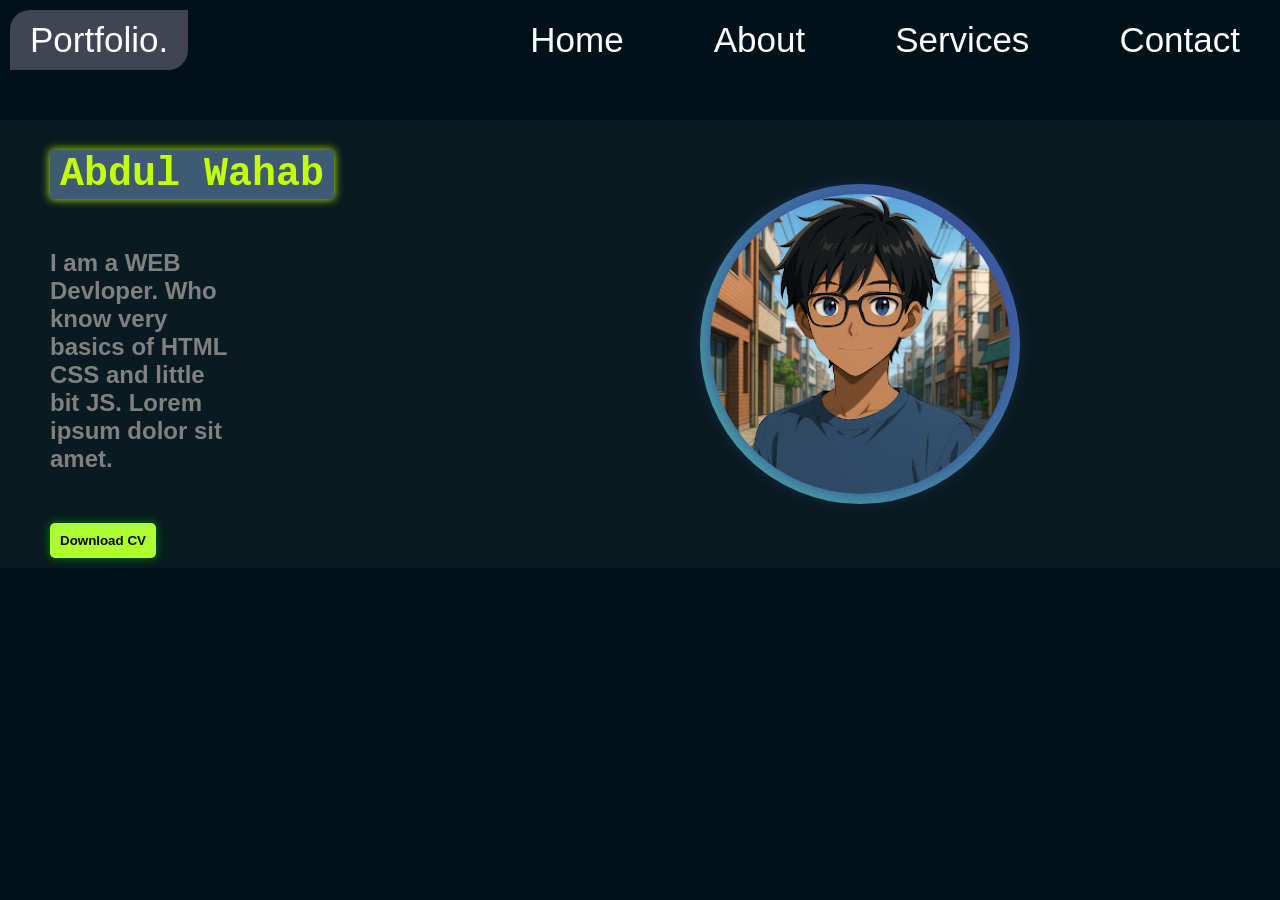
<file: index.html>
<!DOCTYPE html>
<html lang="en">
<head>
    <meta charset="UTF-8">
    <meta name="viewport" content="width=device-width, initial-scale=1.0">
    <title>Document</title>
    <link rel="stylesheet" href="style.css">
</head> 
<body>
    <navbar class="nav">
       <a href="#">Portfolio.</a>
       <ul class="main">
          <li><a href="#home">Home</a></li>
          <li><a href="#about">About</a></li>
          <li><a href="#services">Services</a></li>
          <li><a href="#contact">Contact</a></li>
       </ul> 
         <button class="bars" onclick="dropdownToggle()">&#9776;</button>
         <ul class="hidden">
          <li><a href="#home">Home</a></li>
          <li><a href="#about">About</a></li>
          <li><a href="#services">Services</a></li>
          <li><a href="#contact">Contact</a></li>
         </ul>
    </navbar>
    <div class="wrap">
    <div class="content">
        <h1>Abdul Wahab</h1>
        <h2>I am a WEB Devloper.
            Who know very basics of  
            HTML CSS and little bit JS.
            Lorem ipsum dolor sit amet.
        </h2>
        <div class="btns">
        <button>Download CV</button>
        <div class="scm">
           <a href="https://github.com/abdul1687"><i class="fa-brands fa-github"></i></a>
           <a href=""><i class="fa-brands fa-facebook"></i></a>
           <a href="https://www.instagram.com/abdul_wahab1687/"><i class="fa-brands fa-instagram"></i></a>
           <a href="https://www.youtube.com/channel/UCr_j8XdaFd2S5DH6WkXObaw"><i class="fa-brands fa-youtube"></i></a>
        </div>
        </div>
    </div>
    <div class="img">
       <img src="images/image.png" alt="">
    </div>
    <div class="projects">
    </div>
    </div>
</body>
</html>
</file>
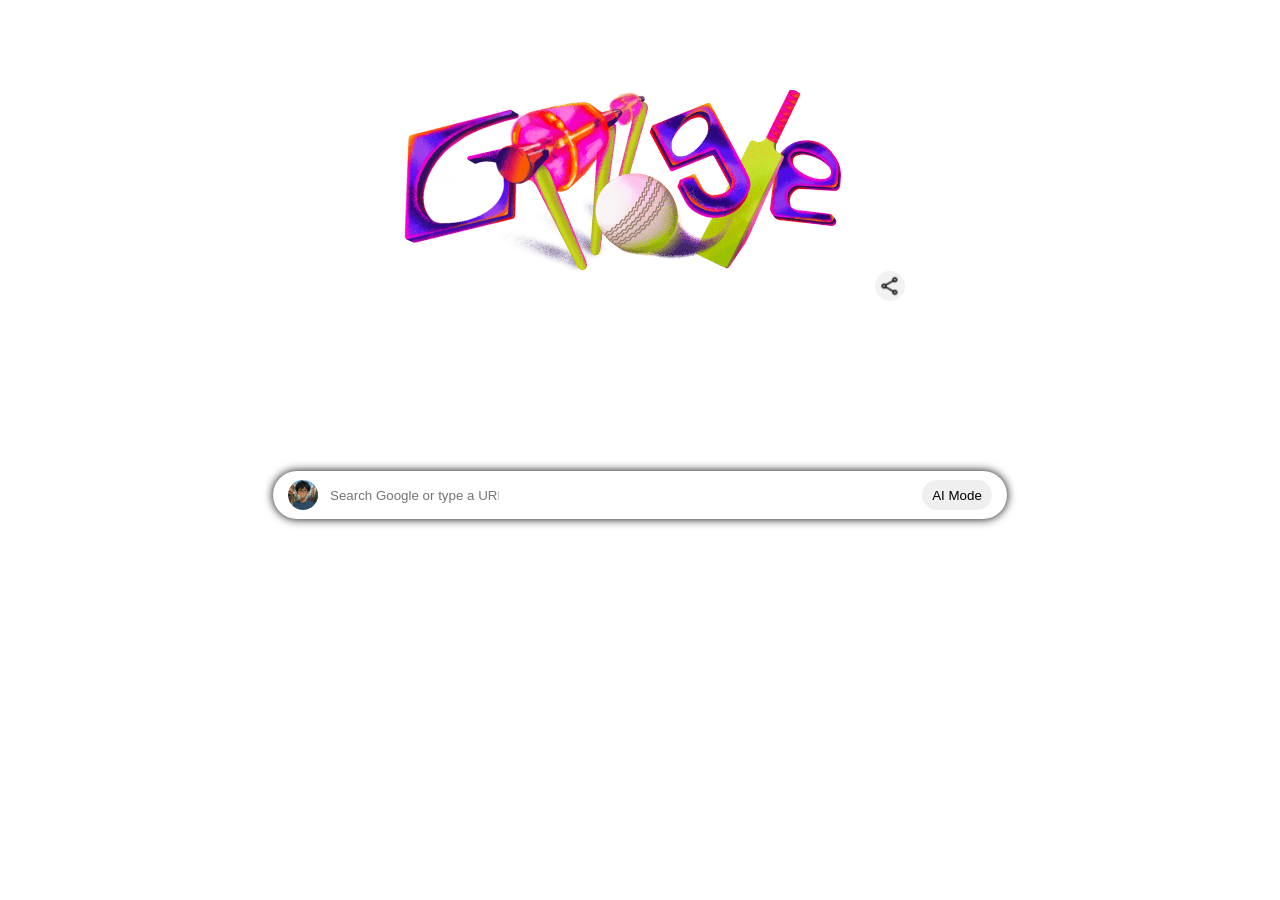
<file: projects/new/index.html>
<!DOCTYPE html>
<html lang="en">
<head>
    <meta charset="UTF-8">
    <meta name="viewport" content="width=device-width, initial-scale=1.0">
    <link rel="stylesheet" href="style.css">
    <title>New Tab</title>
</head>
<body>
    <div class="wrap">
    <div class="img">
       <img src="../../images/google.png" alt="">
    <input type="button" id="share">
    </div>
    <div class="search">
        <div class="sear">
          <img src="../../images/image.png" alt="" id="searchico">
          <input type="text" id="search" placeholder="Search Google or type a URL">
        </div>
        <div class="butons">
            <input type="button" id="mic">
            <input type="button" id="mic">
            <input type="button" id="aimode" value="AI Mode">
        </div>
    </div>
    </div>
</body>
</html>
</file>
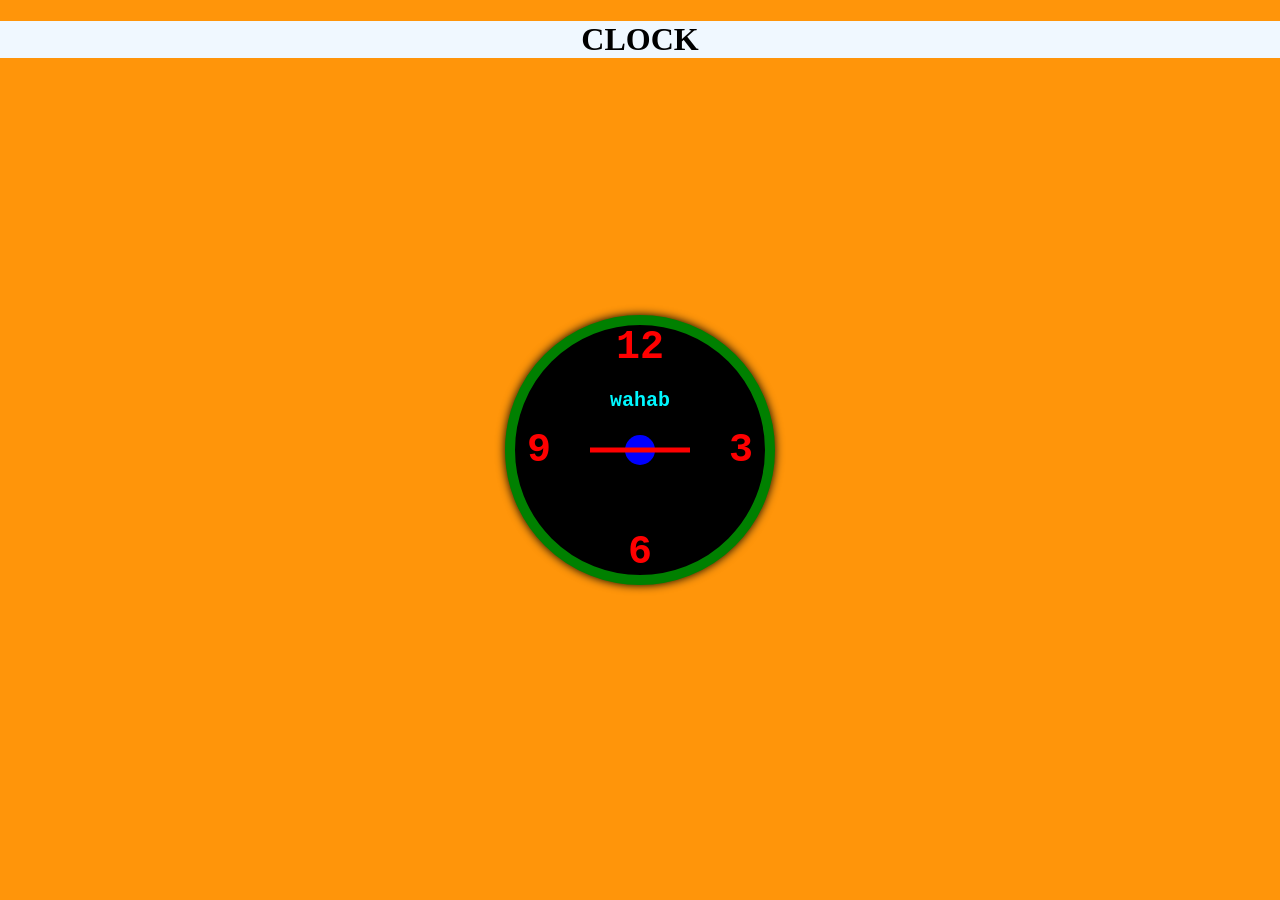
<file: projects/wahab/index.html>
<!DOCTYPE html>
    <html lang="en">
    <head>
        <meta charset="UTF-8">
        <meta name="viewport" content="width=device-width, initial-scale=1.0">
        <link rel="stylesheet" href="style.css">
        <title>clock</title>
    </head>
    <body>
        <div class="clock">     
            <a href="logo">wahab</a>
            <div class="a">3</div>
            <div class="b">6</div>
            <div class="c">9</div>
            <div class="d">12</div>   
            <div class="dot"></div>   
            <div class="line"></div>
        </div>
        <div class="digital">
            <h1>CLOCK</h1>
        </div>
    </body>
    </html>
</file>
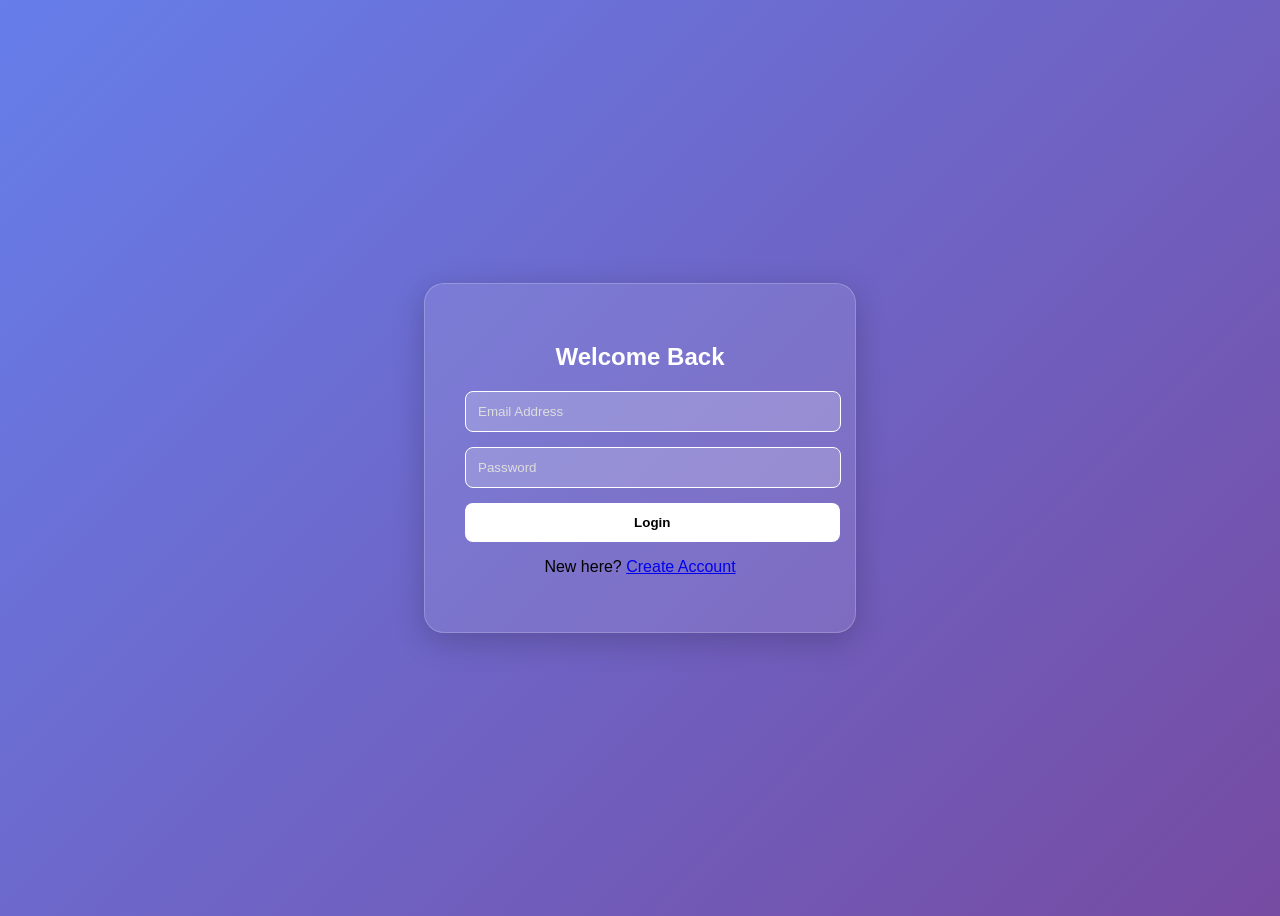
<file: projects/login-page/login.html>
<!DOCTYPE html>
<html lang="en">
<head>
    <meta charset="UTF-8">
    <meta name="viewport" content="width=device-width, initial-scale=1.0">
    <title>Document</title>
    <link rel="stylesheet" href="login.css">
</head>
<body>
    <div class="login-container">
        <form class="login-form">
             <h2>Welcome Back</h2>
                 <div class="input-group">
                   <input type="email" placeholder="Email Address" required>
                 </div>
                 <div class="input-group">
                   <input type="password" placeholder="Password" required>
                 </div>
               <button type="submit" class="login-btn">Login</button>
               <p class="signup-link">New here? <a href="#">Create Account</a></p>
        </form>
   </div>
</body>
</html>
</file>
<file: style.css>
*{
    margin: 0px;
    padding: 0px;
    font-family: 'Segoe UI', Tahoma, Geneva, Verdana, sans-serif;
    box-sizing: border-box;
}
body{
    background-color: #001219;
    color: white;
    overflow-x: hidden;
}
.nav{
    display: flex;
    align-items: center;
    justify-content: space-between;        
    padding: 10px;
}
.nav a{
    color:white;
    background-color: #414452;
    padding: 10px 20px;
    border-radius: 20px 0px 20px 0px;;
    text-decoration: none;
    font-size: 35px;
     transition: 0.3s;
}
.nav a:hover{
    background-color: rgb(29, 142, 218);
    box-shadow: 0px 0px 20px rgba(29, 142, 218, 0.7);
    border-radius: 0px 20px 0px 20px;
}
.nav .main li a{
    color: white;
    text-decoration: none;
    background-color: transparent !important;
}
.nav ul{
    background-color: transparent;
    display: flex; 
    flex-direction: row;
}
.nav ul li{
    margin-left: 30px;
    list-style-type: none;
    font-size: 20px;
    transition: 0.3s;
    padding: 10px;
    border-radius: 1px;
}
.nav ul li:hover{
    cursor: pointer;
    color: rgb(29, 142, 218);
    background-color: greenyellow;
    border-radius: 15px;
}
.content{
    padding: 10px 50px;
    display: flex;
    justify-content: center;
    align-items: flex-start;
    flex-direction: column;
    gap: 50px;
}
.content h1{
    background-color: rgb(63, 91, 116);
    border-radius: 2px;
    padding: 2px 10px;
    box-shadow: 0 0 10px ;
    color: rgb(195, 255, 0);
    font-family: 'Courier New', Courier, monospace;
    font-size: 40px;
    font-weight: bold;
    transition:0.3s;
    cursor: pointer;
    margin-top: 20px;
}
h1:hover{
    transform: scale(1.1);   
    margin-top: 30px;
     box-shadow: 0 0 20px rgb(195, 255, 0);
}
.content h2{
    color: grey;
    width: 190px;
}
.img{
    padding: 5px;
    background-image: linear-gradient(to top right, rgb(72, 179, 161), rgb(59, 77, 160));
    border-radius: 50%;
    display: flex;
    align-items: center;
    justify-content: center; 
    padding: 10px;
    margin-right: 10px;
}
.img img{
    border-radius: 50%;
    height: 300px;
    min-width: 300px;
     box-shadow: 0 0 20px rgb(59, 77, 160);
     transition: 0.3s;
}
.wrap{
    background-color: rgba(141, 141, 141, 0.062);
    display: flex;
    align-items: center;
    justify-content:space-between;
    margin-top: 40px;
    flex-direction: row;
    min-width: 100%;
}
.btns{
    background-color: transparent;
    width: 350px;
    display: flex;
    gap: 40px;
}
.btns button {
    background-color: greenyellow;
    border: none;   
    box-shadow: 0px 0px 10px green;
    padding: 10px;
    border-radius: 5px;
    animation: colorChange 2s ease-in-out infinite alternate;
    font-weight: bold;
    cursor: pointer;
    transition: 1s;
}
@keyframes colorChange {
    0% {
        background-color: rgb(59, 77, 160); 
        box-shadow: 0px 0px 15px rgba(59, 77, 160, 0.7);
        transform: scale(1);
    }
    100% {
        background-color: rgb(29, 142, 218); 
        box-shadow: 0px 0px 30px rgba(29, 142, 218, 0.9);
        transform: scale(1.01);
    }
}
.scm{
    background-color: transparent;
    display: flex;
    align-items: center;
    justify-content: center;
    background-color: transparent;
    padding: 10px;
    gap: 6px;
}
.scm a{
    background-color: rgba(240, 248, 255, 0);
    padding: 3px;

}
.scm a i{
    color: green;
    font-size: 25px;
    transition: 0.3s;
}
.scm a i:hover{
    color: rgb(0, 132, 255);
    transform: scale(1.1);


}
.nav .bars{
    display: none;
}
.nav .hidden{
    display: none;
}
@media screen and (max-width: 480px) {   
    .nav ul{
    display: none;
  }
  .nav .bars{
    display: block;
    padding: 5px 20px;
    font-size: 1.5em;
    transition: 0.3s;
    border: none;
    border-radius: 0px 20px 0px 20px;
  }
  .nav .bars:hover, .nav .bars:focus{
    cursor: pointer; 
    background-color: rgb(210, 255, 152);
    border: none;
    border-radius: 20px 0px 20px 0px;
  }
  
  .hidden{
    display: none;
    position: absolute;
    top: 80px;
    right: 20px;
    border-radius: 10px;
    padding: 10px;
    width: 0px;
    transition: 0.3s;
    box-shadow: 0px 0px 10px rgba(196, 196, 196, 0.904);
    }
  .nav .bars:hover + .hidden, 
  .nav .bars:focus + .hidden{
    display: block; 
    color: black;
    background-color: rgba(196, 196, 196, 0.904);
     box-shadow: 0px 0px 30px rgba(255, 0, 0, 0.7);
     width: 150px;
  }
  .nav .hidden li a{
    display: block;
    padding: 10px;
    color: black;
    background-color: transparent;
    text-decoration: none;
    transition: 0.3s;
    font-size: 20px;
  }
  .wrap{
    flex-direction: column;
    gap: 20px;
    min-width: 100%;
  }
  .content{
    gap: 30px;
    padding: 30px 20px;
    background-color: rgba(141, 141, 141, 0.062);
     width: 100%;
   }
 .content h2{  width: 100%;

 }
}
</file>
<file: projects/new/style.css>
body{
    margin: 0;
    padding: 0;
    background-color: #FFFFFF;
    display: flex;
    flex-direction: column;
}
.img{
    display: flex;
    align-items: baseline;
    position: absolute;
    top: 10%;
    left: 50%;
    transform: translate(-50%, 0%);
}
#share{
    background-image: url(../../images/share.png);
    background-position: center;
    background-repeat:no-repeat;
    background-size: cover;
    border-radius: 50%;
    height: 30px;
    width: 30px;
    border: none;    
}
.search{
    height: 48px;
    width: 55%;
    min-width: 350px;
    position: absolute;
    top: 55%;
    left: 50%;
    transform: translate(-50%, -50%);
    box-shadow: 0 0 10px;
    border-radius: 25px;
    font-size:18px;
    display: flex;
    align-items: center;
    justify-content: space-between;
    flex-direction: row;
    padding: 0px 15px;
}
#searchico{
    border-radius: 50%;
    height: 30px;
    width: 30px;
    margin-right: 10px;
}
#search{
    border: none;
}
.sear{
    display: flex;
}
#mic{
    border: none;
    border-radius: 50%;
    width: 30px;
    height: 30px;
    background-color: #FFFFFF;
}
.wrap{
    display: flex;
    align-items: center;
    justify-content: center;
}
#aimode{
    border: none;
    border-radius: 50px;
    width: 70px;
    height: 30px;
}
.butons{
    display: flex;
}
</file>
<file: projects/wahab/style.css>
body{
    background-color: rgb(255, 149, 10);
    padding: 0;
    margin: 0;
}
.clock{
    background-color: black;
    height: 250px;
    width: 250px;
    position: absolute;
    top: 50%;
    left: 50%;
    transform: translate(-50%, -50%);
    border-radius: 50%;
    border: 10px solid green;
    box-shadow: 0 0 10px;
}
.a, .b, .c, .d{
    position: absolute;   
    color: red;
    font-size: 40px;
    font-weight: bolder;
    font-family: cursive,'Courier New', monospace;
}
.a{
    top: 50%;
    left: 100%;
    transform: translate(-150%, -50%);
}
.b{
    top: 100%;
    left: 50%;
    transform: translate(-50%, -100%);
}
.c{
    top: 50%;
    left: 0%;
    transform: translate(50%, -50%);
}
.d{
    top: 0%;
    left: 50%;
    transform: translate(-50%, 0%);
}
a{
    position: absolute;
    top: 30%;
    left: 50%;
    transform: translate(-50%, -50%);
    text-decoration: none;
    color: rgb(0, 247, 255);
    font-size: 20px;
    font-weight: bolder;
    font-family: cursive,'Courier New', monospace;
}
.dot{
    background-color: blue;
    width: 30px;
    height: 30px;
    position: absolute;
    top: 50%;
    left: 50%;
    transform: translate(-50%, -50%);
    border-radius: 50%;
}
.digital{
    background-color: aliceblue;
    text-align: center;   
}
.line{
    width: 100px;
    height: 5px;
    background-color: red;
    position: absolute;
    top: 50%;
    left: 50%;
    transform: translate(-50%, -50%);
    animation: rotate  1s infinite ease;
}/* 
@keyframes rotate {
    0%{transform: rotate(0deg);}
    
    25%{transform: rotate(90deg);}
     
    50%{transform: rotate(180deg);}

    75%{transform: rotate(270deg);}

    100%{transform: rotate(360deg);}
}     */
</file>
<file: projects/login-page/login.css>
body {
  background: linear-gradient(135deg, #667eea 0%, #764ba2 100%);
  height: 100vh;
  display: flex;
  justify-content: center;
  align-items: center;
  font-family: 'Poppins', sans-serif;
}

.login-form {
  background: rgba(255, 255, 255, 0.1); 
  padding: 40px;
  border-radius: 20px;
  box-shadow: 0 8px 32px rgba(0, 0, 0, 0.2);
  border: 1px solid rgba(255, 255, 255, 0.2);
  text-align: center;
  width: 350px;
}

h2 { 
  color: white; 
  margin-bottom: 20px; 
}

.input-group input {
  width: 100%;
  padding: 12px;
  margin-bottom: 15px;
  border: 1px solid white;
  border-radius: 8px;
  background: rgba(255, 255, 255, 0.2);
  color: white;
  outline: none;
}

.input-group input::placeholder 
{
     color: #ddd; 
}

.login-btn {
  width: 107%;
  padding: 12px;
  background: #fff;
  border: none;
  border-radius: 8px;
  cursor: pointer;
  font-weight: bold;
  transition: 0.3s;
}

.login-btn:hover {
     background-image: linear-gradient(to right bottom , rgb(32, 255, 255), rgb(255, 0, 242) ); 
     color: white;
}
</file>
